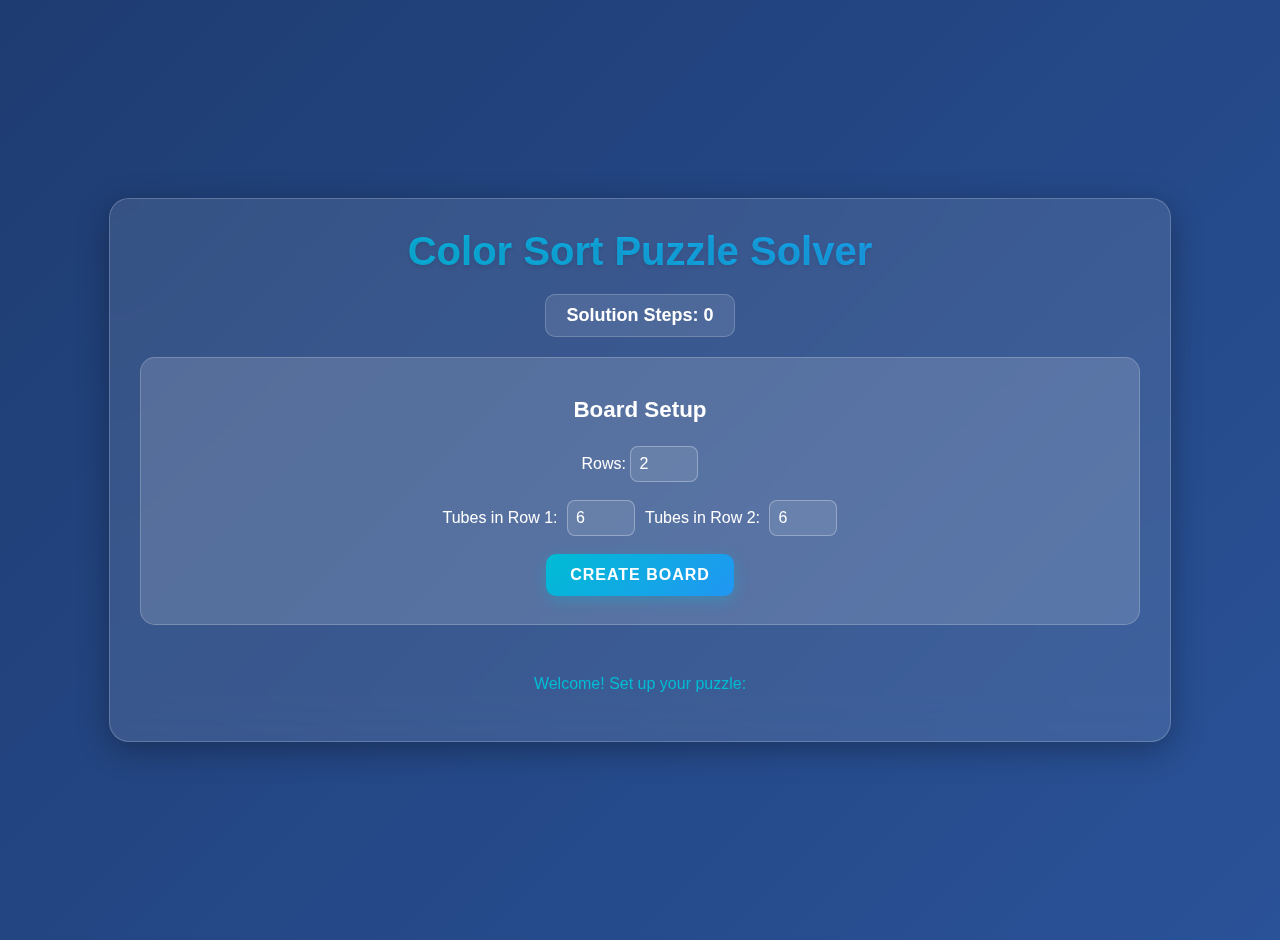
<file: games/water-color-sort/index.html>
<!DOCTYPE html>
<html lang="en">
<head>
    <meta charset="UTF-8">
    <meta name="viewport" content="width=device-width, initial-scale=1.0">
    <title>Color Sort Puzzle</title>
    <link rel="stylesheet" href="style.css">
</head>
<body>
<div class="main-container">
    <h1>Color Sort Puzzle Solver</h1>

    <div class="game-stats">
        <div class="stat-item">Solution Steps: <span id="move-count">0</span></div>
    </div>

    <div class="controls-wrapper">
        <div id="game-controls" class="hidden control-box">
            <h2>Game Mode</h2>
            <div class="action-buttons">
                <button id="play-mode-btn">Play Game</button>
                <button id="custom-mode-btn">Custom Level</button>
                <button id="solve-btn-old" class="hidden">Show Solution</button>
                <button id="reset-btn" class="hidden">Reset Level</button>
            </div>
            <div id="difficulty-selector" class="hidden">
                <button class="difficulty-btn" data-level="easy">Easy</button>
                <button class="difficulty-btn" data-level="medium">Medium</button>
                <button class="difficulty-btn" data-level="hard">Hard</button>
            </div>
        </div>

        <div id="setup-container" class="control-box">
            <h2>Board Setup</h2>
            <div class="form-group">
                <label for="rows-input">Rows:</label>
                <input type="number" id="rows-input" value="2" min="1" max="5">
            </div>
            <div id="row-configs-container"></div>
            <button id="create-board-btn">Create Board</button>
        </div>

        <div id="palette-container" class="hidden control-box">
            <h2>Add Colors</h2>
            <p>Click a slot, then pick a color.</p>
            <div id="color-palette"></div>
            <div class="action-buttons">
                <button id="finish-setup-btn">Setup Complete - Ready to Solve</button>
            </div>
        </div>

        <div id="play-controls" class="hidden control-box">
            <h2>Solver Controls</h2>
            <div class="action-buttons">
                <button id="solve-btn">Show Solution</button>
                <button id="reset-puzzle-btn">Reset Puzzle</button>
                <button id="new-puzzle-btn">Create New Puzzle</button>
            </div>
        </div>
    </div>

    <div id="board-container"></div>

    <p id="status-message"></p>

    <div id="win-message" class="hidden">
        <h2>🎉 Congratulations! 🎉</h2>
        <p>You solved the puzzle!</p>
        <button id="next-level-btn">Next Level</button>
    </div>

    <div id="solution-controls" class="hidden">
        <h2>3. View Solution</h2>
        <div class="navigation">
            <button id="prev-btn" disabled>Previous</button>
            <span id="move-counter">Step: 0 / 0</span>
            <button id="next-btn" disabled>Next</button>
        </div>
    </div>
</div>

<script src="script.js"></script>
</body>
</html>
</file>
<file: games/water-color-sort/style.css>
:root {
    --tube-width: 60px;
    --layer-height: 50px;
    --tube-height: calc(var(--layer-height) * 4 + 30px);
    --bg-gradient: linear-gradient(135deg, #1e3c72, #2a5298);
    --container-bg: rgba(255, 255, 255, 0.1);
    --border-color: rgba(255, 255, 255, 0.2);
    --text-color: #ffffff;
    --primary-color: #00bcd4;
    --primary-hover-color: #00acc1;
    --tube-bg: rgba(255, 255, 255, 0.15);
    --tube-border-color: rgba(255, 255, 255, 0.3);
    --shadow-color: rgba(0, 0, 0, 0.3);
}

body {
    font-family: -apple-system, BlinkMacSystemFont, "Segoe UI", Helvetica, Arial, sans-serif;
    background: var(--bg-gradient);
    color: var(--text-color);
    display: flex;
    justify-content: center;
    align-items: center;
    padding: 20px;
    min-height: 100vh;
    margin: 0;
    font-size: 16px;
}

.main-container {
    background: var(--container-bg);
    backdrop-filter: blur(20px);
    padding: 30px;
    border-radius: 20px;
    box-shadow: 0 8px 32px var(--shadow-color);
    border: 1px solid var(--border-color);
    width: 100%;
    max-width: 1000px;
    text-align: center;
}

h1 {
    background: linear-gradient(45deg, #00bcd4, #2196f3);
    -webkit-background-clip: text;
    -webkit-text-fill-color: transparent;
    margin-top: 0;
    margin-bottom: 20px;
    font-size: 2.5em;
    font-weight: 700;
    text-shadow: 0 2px 4px rgba(0, 0, 0, 0.1);
}
h2 {
    color: var(--text-color);
    font-size: 1.4em;
    margin-bottom: 15px;
    font-weight: 600;
}

.controls-wrapper {
    display: flex;
    flex-direction: column;
    gap: 15px;
}
.control-box {
    background: rgba(255, 255, 255, 0.05);
    border: 1px solid var(--border-color);
    border-radius: 15px;
    padding: 20px;
    backdrop-filter: blur(10px);
}

@media (min-width: 800px) {
    .controls-wrapper { flex-direction: row; }
    .control-box { flex: 1; }
}

.form-group { margin: 8px; display: inline-block; }
#row-configs-container {
    display: flex; justify-content: center;
    gap: 10px; margin: 10px 0; flex-wrap: wrap;
}
.row-config-group label { margin-right: 5px; }
input[type="number"] {
    background-color: rgba(255, 255, 255, 0.1);
    color: var(--text-color);
    padding: 8px;
    border-radius: 8px;
    border: 1px solid rgba(255, 255, 255, 0.3);
    width: 50px;
    font-size: 16px;
    transition: all 0.3s;
}
input[type="number"]:focus {
    outline: none;
    border-color: var(--primary-color);
    box-shadow: 0 0 10px rgba(0, 188, 212, 0.3);
}
button {
    background: linear-gradient(135deg, var(--primary-color), #2196f3);
    color: white;
    border: none;
    padding: 12px 24px;
    border-radius: 10px;
    font-size: 16px;
    font-weight: 600;
    cursor: pointer;
    transition: all 0.3s;
    margin: 8px;
    box-shadow: 0 4px 15px rgba(0, 188, 212, 0.3);
    text-transform: uppercase;
    letter-spacing: 1px;
}
button:hover:not(:disabled) {
    transform: translateY(-2px);
    box-shadow: 0 6px 20px rgba(0, 188, 212, 0.4);
}
button:disabled {
    background: rgba(255, 255, 255, 0.1);
    cursor: not-allowed;
    opacity: 0.5;
    box-shadow: none;
}
#reset-btn {
    background: linear-gradient(135deg, #ff5252, #f44336);
}
#reset-btn:hover {
    box-shadow: 0 6px 20px rgba(244, 67, 54, 0.4);
}

#color-palette {
    display: flex; justify-content: center;
    flex-wrap: wrap; gap: 8px; margin-top: 10px;
}
.color-option {
    width: 40px;
    height: 40px;
    border-radius: 10px;
    cursor: pointer;
    border: 3px solid transparent;
    transition: all 0.3s;
    box-shadow: 0 2px 8px rgba(0, 0, 0, 0.2);
    position: relative;
    overflow: hidden;
}
.color-option::before {
    content: '';
    position: absolute;
    top: -2px;
    left: -2px;
    right: -2px;
    bottom: -2px;
    background: linear-gradient(45deg, rgba(255,255,255,0.3), transparent);
    opacity: 0;
    transition: opacity 0.3s;
}
.color-option:hover {
    transform: scale(1.15) rotate(5deg);
}
.color-option:hover::before {
    opacity: 1;
}
.color-option.active {
    border-color: #fff;
    box-shadow: 0 0 20px rgba(255, 255, 255, 0.8);
    transform: scale(1.2) rotate(10deg);
}

#board-container {
    display: flex; flex-direction: column; align-items: center;
    gap: 20px; margin: 25px 0;
}

.board-row {
    display: flex;
    justify-content: flex-start;
    gap: 15px;
    width: 100%;
    padding-bottom: 10px;
    flex-wrap: nowrap;
    overflow-x: auto;
}

.tube {
    width: var(--tube-width);
    height: var(--tube-height);
    background: var(--tube-bg);
    border: 3px solid var(--tube-border-color);
    border-top: none;
    border-radius: 0 0 30px 30px;
    display: flex;
    flex-direction: column-reverse;
    justify-content: flex-start;
    align-items: center;
    padding: 10px 5px 5px 5px;
    box-sizing: border-box;
    flex-shrink: 0;
    transition: transform 0.4s cubic-bezier(0.4, 0, 0.2, 1);
    transform-origin: bottom center;
    position: relative;
    overflow: hidden;
    box-shadow: inset 0 -5px 15px rgba(0, 0, 0, 0.2);
}
.tube::before {
    content: '';
    position: absolute;
    top: -3px;
    left: -3px;
    right: -3px;
    height: 20px;
    background: var(--tube-border-color);
    border-radius: 50%;
    border: 3px solid var(--tube-border-color);
}
.layer-slot {
    width: 100%;
    height: var(--layer-height);
    border: 2px dashed rgba(255, 255, 255, 0.2);
    border-radius: 10px;
    margin-bottom: -2px;
    cursor: pointer;
    box-sizing: border-box;
    transition: all 0.3s;
}
.layer-slot.selected {
    border-color: var(--primary-color);
    box-shadow: 0 0 15px var(--primary-color);
    background: rgba(0, 188, 212, 0.1);
}
.liquid-layer {
    width: 100%;
    height: var(--layer-height);
    cursor: default;
    border: none;
    margin-bottom: -2px;
    position: relative;
    transition: all 0.3s;
    box-shadow: inset 0 -5px 10px rgba(0, 0, 0, 0.2);
}
.liquid-layer::before {
    content: '';
    position: absolute;
    top: 0;
    left: 0;
    right: 0;
    height: 30%;
    background: linear-gradient(to bottom, rgba(255,255,255,0.3), transparent);
    border-radius: 10px 10px 0 0;
}
.bottom-layer {
    border-radius: 0 0 25px 25px;
}

#solution-controls .navigation {
    display: flex; justify-content: center; align-items: center; gap: 15px;
}
#move-counter { font-size: 1em; font-weight: 500; min-width: 100px; }
#status-message {
    margin-top: 15px; font-size: 1em; font-weight: 500;
    min-height: 20px; color: var(--primary-color);
}
.hidden { display: none !important; }

.tube.tilting-right {
    transform: rotate(45deg);
}
.tube.tilting-left {
    transform: rotate(-45deg);
}

.liquid-layer.streaming {
    position: fixed;
    z-index: 100;
    border-radius: 15px !important;
    margin: 0;
    box-shadow: 0 4px 15px rgba(0, 0, 0, 0.3);
    animation: liquid-wobble 0.7s ease-in-out;
}

@keyframes liquid-wobble {
    0%, 100% { transform: scale(1) rotate(0deg); }
    25% { transform: scale(1.05) rotate(-3deg); }
    75% { transform: scale(0.95) rotate(3deg); }
}

.success-animation {
    animation: success-pulse 0.5s ease-out;
}

@keyframes success-pulse {
    0% { transform: scale(1); }
    50% { transform: scale(1.05); }
    100% { transform: scale(1); }
}

#game-mode-toggle {
    position: absolute;
    top: 20px;
    right: 20px;
    background: rgba(255, 255, 255, 0.1);
    border: 1px solid rgba(255, 255, 255, 0.3);
    padding: 10px 20px;
    border-radius: 10px;
    cursor: pointer;
    transition: all 0.3s;
}

#game-mode-toggle:hover {
    background: rgba(255, 255, 255, 0.2);
}

.game-stats {
    display: flex;
    justify-content: center;
    gap: 30px;
    margin: 20px 0;
    font-size: 18px;
    font-weight: 600;
}

.stat-item {
    background: rgba(255, 255, 255, 0.1);
    padding: 10px 20px;
    border-radius: 10px;
    border: 1px solid rgba(255, 255, 255, 0.2);
}

.difficulty-btn {
    background: rgba(255, 255, 255, 0.1);
    padding: 10px 20px;
    margin: 5px;
    font-size: 14px;
}

.difficulty-btn[data-level="easy"] {
    background: linear-gradient(135deg, #4caf50, #8bc34a);
}

.difficulty-btn[data-level="medium"] {
    background: linear-gradient(135deg, #ff9800, #ffc107);
}

.difficulty-btn[data-level="hard"] {
    background: linear-gradient(135deg, #f44336, #e91e63);
}

#win-message {
    position: fixed;
    top: 50%;
    left: 50%;
    transform: translate(-50%, -50%);
    background: rgba(255, 255, 255, 0.95);
    padding: 40px 60px;
    border-radius: 20px;
    text-align: center;
    box-shadow: 0 10px 40px rgba(0, 0, 0, 0.3);
    z-index: 1000;
}

#win-message h2 {
    color: #333;
    font-size: 2.5em;
    margin-bottom: 20px;
}

#win-message p {
    color: #666;
    font-size: 1.3em;
    margin-bottom: 30px;
}

/* Mobile Responsiveness */
@media (max-width: 768px) {
    :root {
        --tube-width: 50px;
        --layer-height: 40px;
    }

    body {
        padding: 10px;
    }

    .main-container {
        padding: 20px;
    }

    h1 {
        font-size: 2em;
    }

    button {
        padding: 10px 16px;
        font-size: 14px;
        margin: 4px;
    }

    .color-option {
        width: 35px;
        height: 35px;
    }

    .game-stats {
        gap: 20px;
        font-size: 16px;
    }

    .stat-item {
        padding: 8px 16px;
    }

    #win-message {
        padding: 30px 40px;
        width: 90%;
        max-width: 400px;
    }

    #win-message h2 {
        font-size: 2em;
    }

    .board-row {
        gap: 10px;
        padding: 10px;
        overflow-x: auto;
        -webkit-overflow-scrolling: touch;
        scrollbar-width: thin;
    }

    .controls-wrapper {
        flex-direction: column;
    }

    .difficulty-btn {
        display: block;
        width: 100%;
        margin: 5px 0;
    }
}

@media (max-width: 480px) {
    :root {
        --tube-width: 45px;
        --layer-height: 35px;
    }

    h1 {
        font-size: 1.8em;
    }

    .main-container {
        padding: 15px;
    }

    button {
        padding: 8px 12px;
        font-size: 12px;
    }
}

/* Touch device optimizations */
@media (hover: none) and (pointer: coarse) {
    .tube {
        cursor: default;
    }

    .layer-slot {
        cursor: default;
    }

    .color-option {
        cursor: default;
    }

    button {
        -webkit-tap-highlight-color: transparent;
    }
}

/* Water pouring animations */
.liquid-stream {
    box-shadow: 0 0 8px rgba(0, 0, 0, 0.3);
    animation: liquid-flow 0.6s ease-out;
}

@keyframes liquid-flow {
    0% { 
        opacity: 0;
        transform: scale(0.5);
    }
    20% { 
        opacity: 1;
        transform: scale(1);
    }
    100% { 
        opacity: 0.9;
        transform: scale(1);
    }
}

.splash-effect {
    animation: splash-animation 0.25s ease-out;
}

@keyframes splash-animation {
    0% {
        transform: scale(0.5);
        opacity: 0.8;
    }
    50% {
        transform: scale(1.2);
        opacity: 0.6;
    }
    100% {
        transform: scale(1.5);
        opacity: 0;
    }
}

.tube {
    transition: transform 0.3s cubic-bezier(0.4, 0, 0.2, 1);
}

/* Enhanced liquid layers with water-like effects */
.liquid-layer {
    position: relative;
    overflow: hidden;
}

.liquid-layer::before {
    content: '';
    position: absolute;
    top: 0;
    left: 0;
    right: 0;
    height: 40%;
    background: linear-gradient(to bottom, 
        rgba(255,255,255,0.4) 0%, 
        rgba(255,255,255,0.2) 50%, 
        transparent 100%);
    border-radius: 10px 10px 0 0;
}

.liquid-layer::after {
    content: '';
    position: absolute;
    bottom: 0;
    left: 10%;
    right: 10%;
    height: 2px;
    background: rgba(0, 0, 0, 0.1);
    border-radius: 50%;
    filter: blur(1px);
}

/* Subtle wave animation for liquid */
@keyframes liquid-wave {
    0%, 100% { transform: translateX(0px); }
    50% { transform: translateX(1px); }
}

.liquid-layer {
    animation: liquid-wave 3s ease-in-out infinite;
}
</file>
